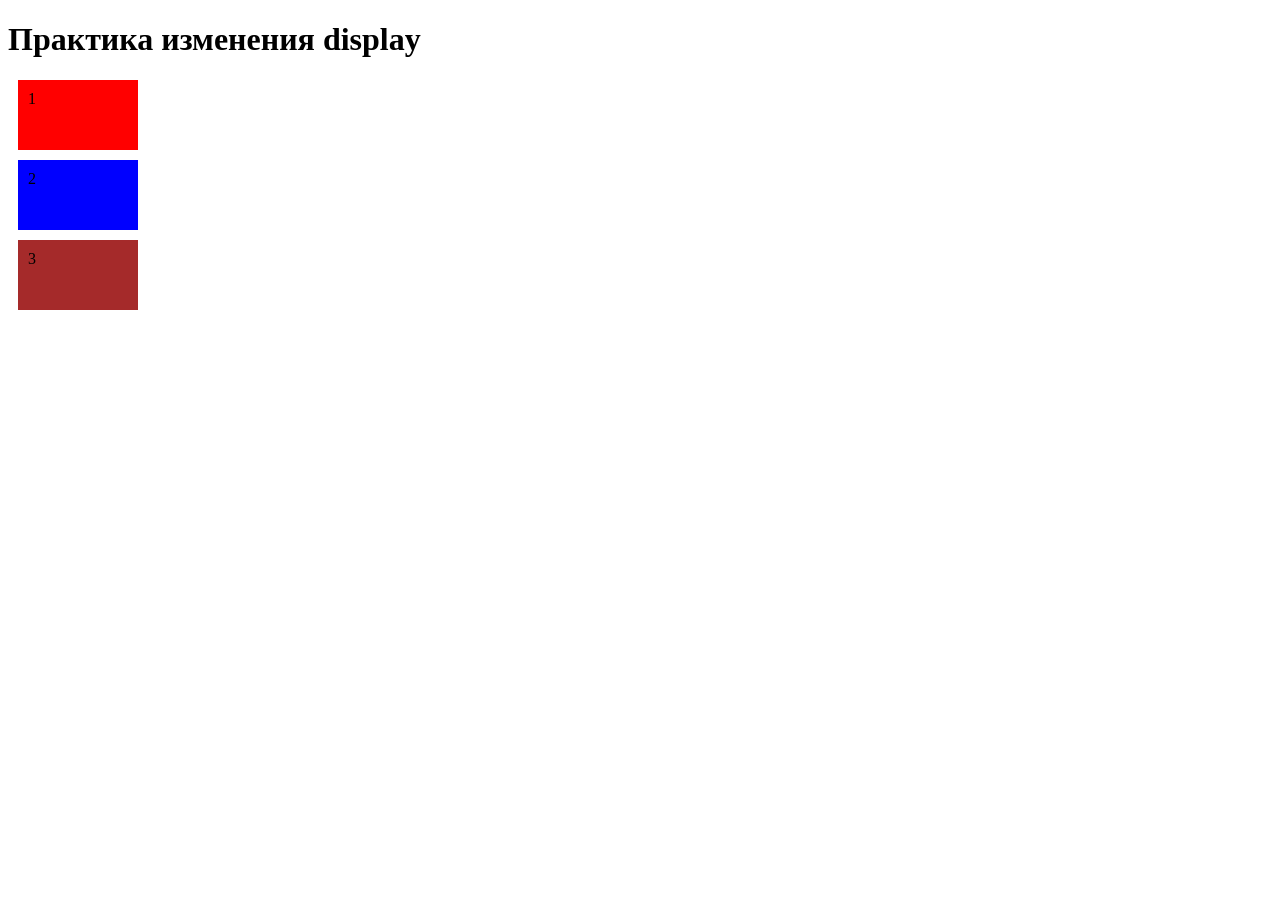
<file: theory/030-css-display-practice/index.html>
<!DOCTYPE html>
<html lang="ru">

<head>
    <meta charset="UTF-8">
    <meta name="viewport" content="width=device-width, initial-scale=1.0">
    <title>Практика изменения display</title>
    <style>
        .rectangle {
            margin: 10px;
            padding: 10px;
        }

        #rectangle1 {
            background-color: red;
            width: 100px;
            height: 50px;
            display: block;
        }

        #rectangle2 {
            background-color: blue;
            width: 100px;
            height: 50px;
            display: block;
        }

        #rectangle3 {

            background-color: brown;
            width: 100px;
            height: 50px;
            display: block;
        }
    </style>
</head>

<body>
    <h1>Практика изменения display</h1>
    <div class="rectangle" id="rectangle1">
        1
    </div>
    <div class="rectangle" id="rectangle2">
        2
    </div>

    <div class="rectangle" id="rectangle3">
        3
    </div>
</body>

</html>
</file>
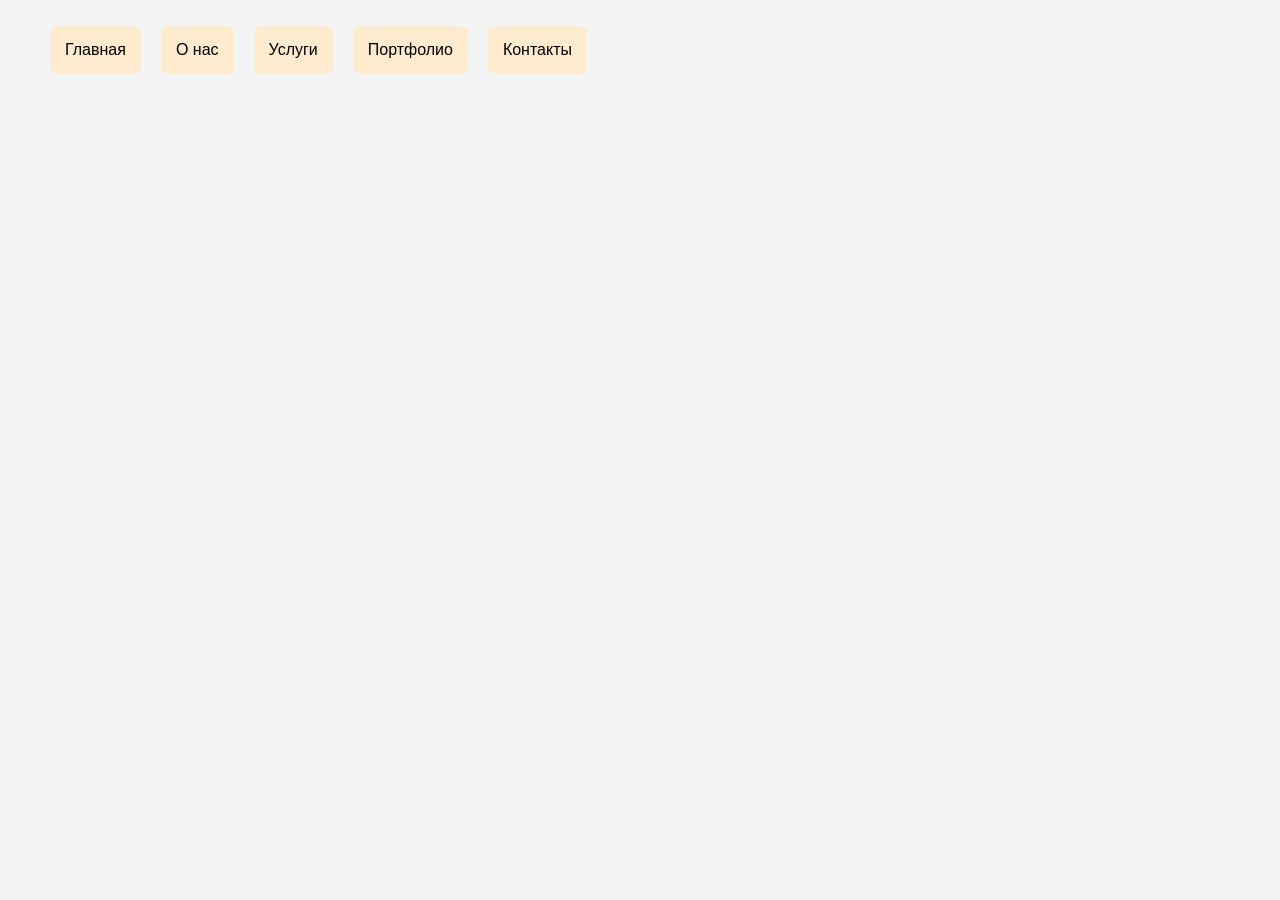
<file: theory/042-flex-practice/index.html>
<!DOCTYPE html>
<html lang="ru">

<head>
    <meta charset="UTF-8">
    <meta name="viewport" content="width=device-width, initial-scale=1.0">
    <style>
        li {
            list-style-type: none;
            background-color: blanchedalmond;
            padding: 15px;
            margin: 10px;
            border-radius: 10%;
        }

        .menu {
            display: flex;

        }

        body {
            font-family: Arial, sans-serif;
            background-color: #f4f4f4;
            margin: 0;
            padding: 0;
        }
    </style>
    <title>Flex-список меню</title>
</head>

<body>
    <ul class="menu">
        <li>Главная</li>
        <li>О&nbsp;нас</li>
        <li>Услуги</li>
        <li>Портфолио</li>
        <li>Контакты</li>
    </ul>
</body>

</html>
</file>
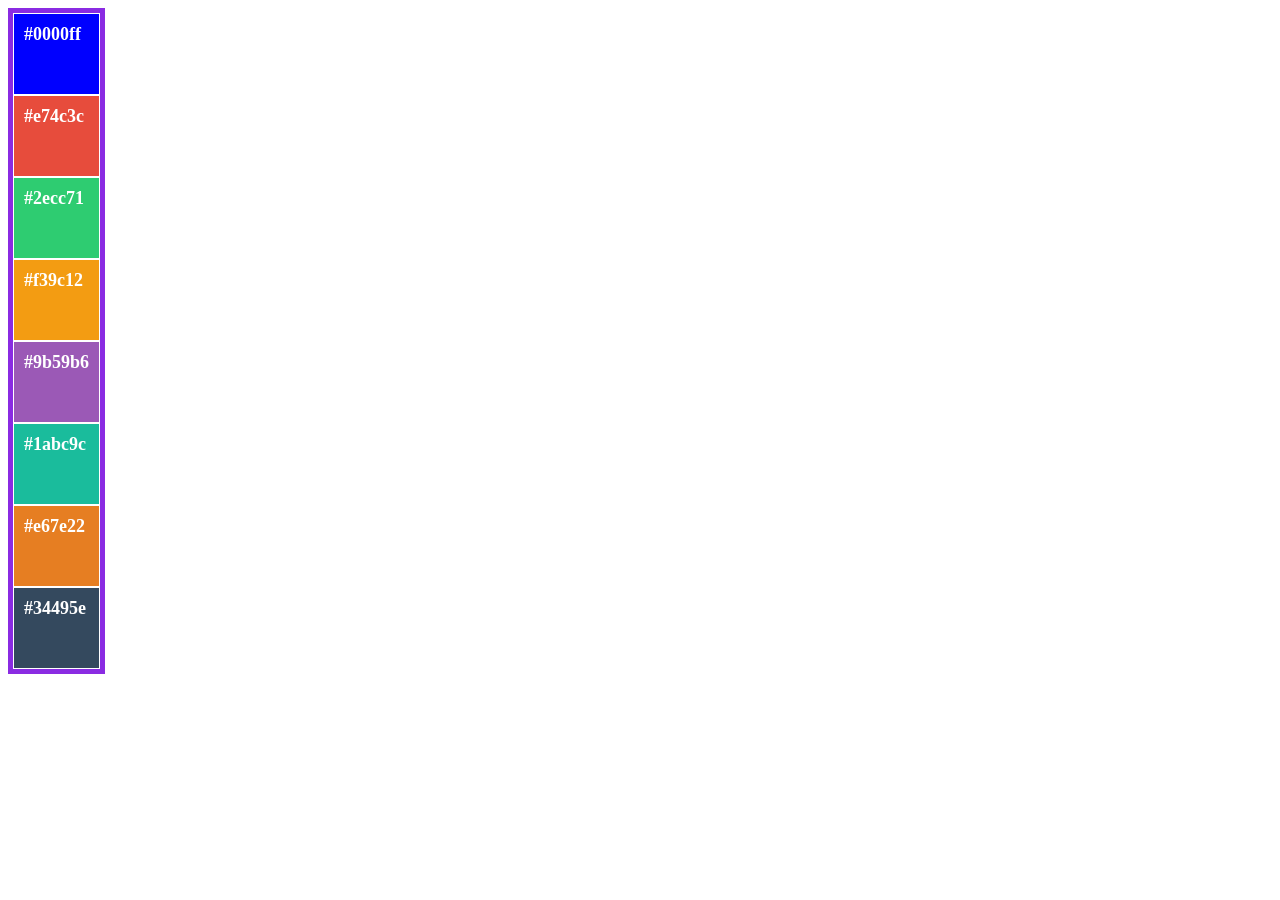
<file: theory/044-flex-duration-basic-practice/index.html>
<!DOCTYPE html>
<html lang="ru">

<head>
    <meta charset="UTF-8">
    <meta name="viewport" content="width=device-width, initial-scale=1.0">
    <title>Цвета</title>
    <style>
        .contrast-container {
            border: 5px solid blueviolet;
            display: inline-flex;
            flex-direction: column;

        }


        .color-box {
            flex-basis: 60px;
            padding: 10px;
            margin: 1px;
            display: flex;
            font-size: 18px;
            color: white;
            font-weight: bold;
        }

        .color1 {
            background-color: #0000ff;
        }

        .color2 {
            background-color: #e74c3c;
        }

        .color3 {
            background-color: #2ecc71;
        }

        .color4 {
            background-color: #f39c12;
        }

        .color5 {
            background-color: #9b59b6;
        }

        .color6 {
            background-color: #1abc9c;
        }

        .color7 {
            background-color: #e67e22;
        }

        .color8 {
            background-color: #34495e;
        }
    </style>
</head>

<body>

    <div class="contrast-container">
        <h1 class="color-box color1">#0000ff</h1>
        <h1 class="color-box color2">#e74c3c</h1>
        <h1 class="color-box color3">#2ecc71</h1>
        <h1 class="color-box color4">#f39c12</h1>
        <h1 class="color-box color5">#9b59b6</h1>
        <h1 class="color-box color6">#1abc9c</h1>
        <h1 class="color-box color7">#e67e22</h1>
        <h1 class="color-box color8">#34495e</h1>
    </div>

</body>

</html>
</file>
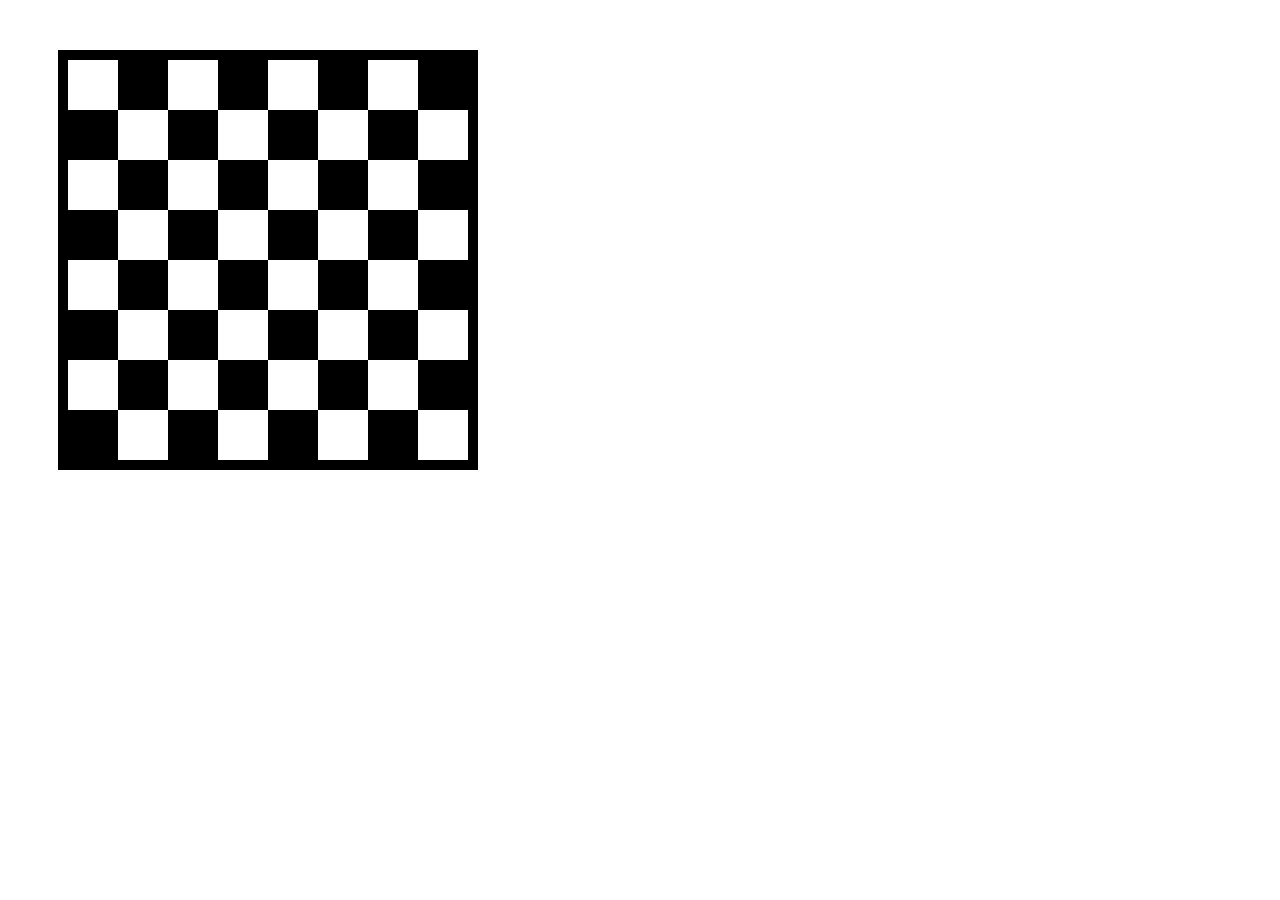
<file: theory/055-grid-practice/index.html>
<!DOCTYPE html>
<html lang="en">

<head>
    <meta charset="UTF-8">
    <meta name="viewport" content="width=device-width, initial-scale=1.0">
    <title>Document</title>
    <style>
        .board {
            width: 400px;
            display: grid;
            grid-template-columns: repeat(8, 1fr);
            grid-template-rows: repeat(8, 1fr);
            border: 10px solid;
            margin: 50px;

        }

        .piece {
            width: 50px;
            height: 50px;
        }

        .white {
            color: white;
        }

        .black {
            background-color: black;
        }
    </style>
</head>

<body>
    <div class="board">
        <div class="piece white"></div>
        <div class="piece black"></div>
        <div class="piece white"></div>
        <div class="piece black"></div>
        <div class="piece white"></div>
        <div class="piece black"></div>
        <div class="piece white"></div>
        <div class="piece black"></div>

        <div class="piece black"></div>
        <div class="piece white"></div>
        <div class="piece black"></div>
        <div class="piece white"></div>
        <div class="piece black"></div>
        <div class="piece white"></div>
        <div class="piece black"></div>
        <div class="piece white"></div>

        <div class="piece white"></div>
        <div class="piece black"></div>
        <div class="piece white"></div>
        <div class="piece black"></div>
        <div class="piece white"></div>
        <div class="piece black"></div>
        <div class="piece white"></div>
        <div class="piece black"></div>

        <div class="piece black"></div>
        <div class="piece white"></div>
        <div class="piece black"></div>
        <div class="piece white"></div>
        <div class="piece black"></div>
        <div class="piece white"></div>
        <div class="piece black"></div>
        <div class="piece white"></div>

        <div class="piece white"></div>
        <div class="piece black"></div>
        <div class="piece white"></div>
        <div class="piece black"></div>
        <div class="piece white"></div>
        <div class="piece black"></div>
        <div class="piece white"></div>
        <div class="piece black"></div>

        <div class="piece black"></div>
        <div class="piece white"></div>
        <div class="piece black"></div>
        <div class="piece white"></div>
        <div class="piece black"></div>
        <div class="piece white"></div>
        <div class="piece black"></div>
        <div class="piece white"></div>

        <div class="piece white"></div>
        <div class="piece black"></div>
        <div class="piece white"></div>
        <div class="piece black"></div>
        <div class="piece white"></div>
        <div class="piece black"></div>
        <div class="piece white"></div>
        <div class="piece black"></div>

        <div class="piece black"></div>
        <div class="piece white"></div>
        <div class="piece black"></div>
        <div class="piece white"></div>
        <div class="piece black"></div>
        <div class="piece white"></div>
        <div class="piece black"></div>
        <div class="piece white"></div>


    </div>
</body>

</html>
</file>
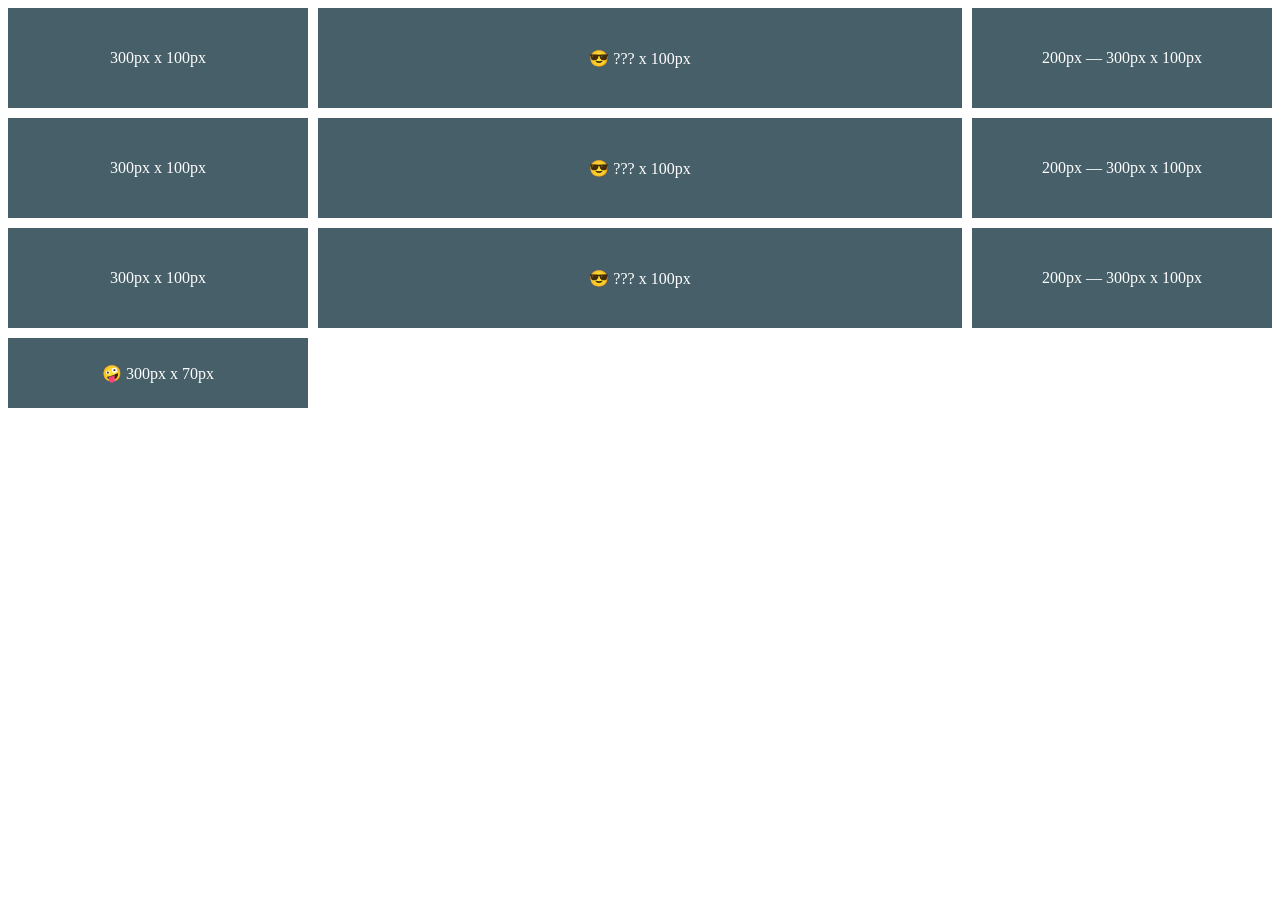
<file: theory/057-grid-practice/index.html>
<!DOCTYPE html>
<html lang="ru">

<head>
    <meta charset="UTF-8">
    <meta name="viewport" content="width=device-width, initial-scale=1.0">
    <style>
        .container {
            display: grid;
            grid-template-columns: 300px auto minmax(200px, 300px);
            grid-template-rows: repeat(3, 100px);
            grid-auto-rows: 70px;
            gap: 10px;
        }

        .item {
            display: flex;
            justify-content: center;
            align-items: center;
            background-color: #465f68;
            color: white;
        }
    </style>
    <title>Grid Layout</title>
</head>

<body>
    <div class="container">
        <div class="item">300px x 100px</div>
        <div class="item">😎 ??? x 100px</div>
        <div class="item">200px — 300px x 100px</div>
        <div class="item">300px x 100px</div>
        <div class="item">😎 ??? x 100px</div>
        <div class="item">200px — 300px x 100px</div>
        <div class="item">300px x 100px</div>
        <div class="item">😎 ??? x 100px</div>
        <div class="item">200px — 300px x 100px</div>

        <div class="item fixed">🤪 300px x 70px</div>
    </div>
</body>

</html>
</file>
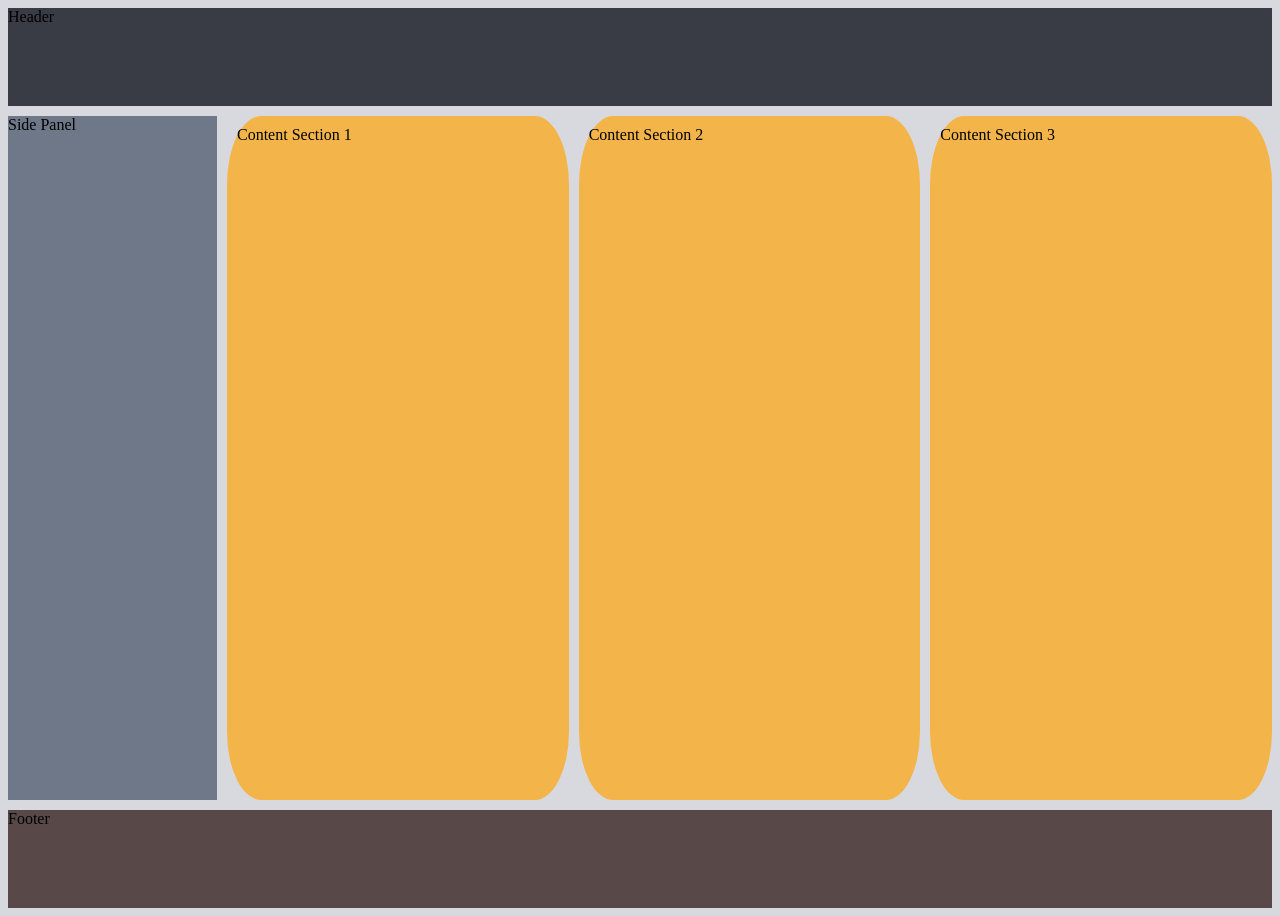
<file: theory/060-grid-practice/index.html>
<!DOCTYPE html>
<html lang="ru">

<head>
    <meta charset="UTF-8">
    <meta name="viewport" content="width=device-width, initial-scale=1.0">
    <title>Grid Layout</title>
    <style>
        body {
            height: 100vh;
            display: grid;
            grid-template-columns: 1fr 5fr;
            grid-template-rows: 1fr 7fr 1fr;
            gap: 10px;
            background-color: #D8D9De;

        }

        .header {
            grid-column: span 2;
            background-color: #393B45;

        }

        .aside {
            background-color: #6E7889;
        }

        .main {
            display: grid;
            grid-template-columns: 1fr 1fr 1fr;
            gap: 10px;
            /* justify-content: space   -between; */

        }

        .footer {
            background-color: #584848;
            grid-column: span 2;
        }

        .section {
            background-color: #F3B54A;
            display: flex;
            border: 10px solid #F3B54A;
            border-radius: 10%;
        }

        @media (max-width:400px) {
            .main {
                grid-template-columns: 1fr;
                grid-template-rows: 1fr 1fr 1fr;
            }
        }
    </style>
</head>

<body>
    <div class="header">Header</div>
    <div class="aside">Side Panel</div>
    <div class="main">
        <div class="section">Content Section 1</div>
        <div class="section">Content Section 2</div>
        <div class="section">Content Section 3</div>
    </div>
    <div class="footer">Footer</div>
</body>

</html>
</file>
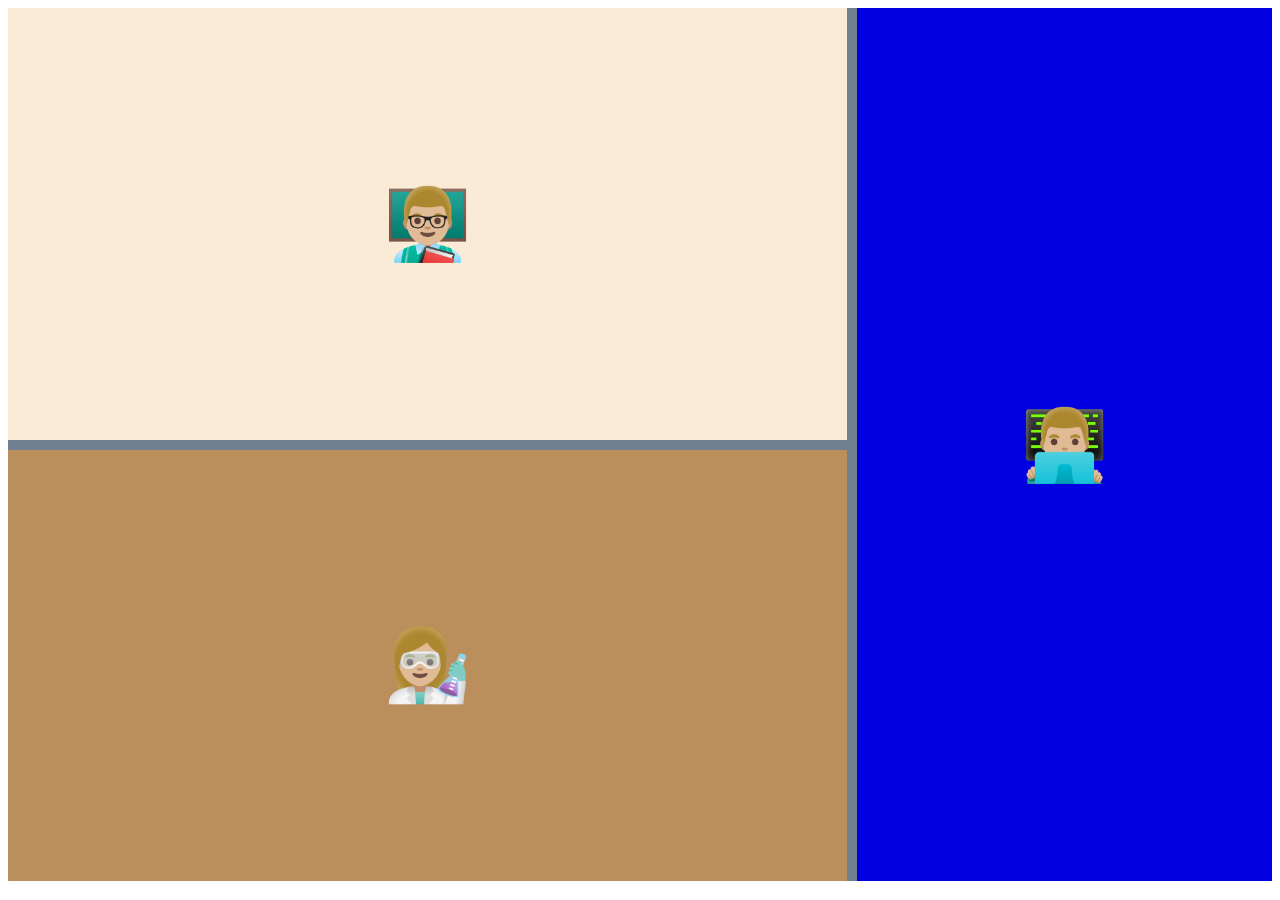
<file: theory/059-grid-placement/1-original/index.html>
<!DOCTYPE html>
<html lang="ru">

<head>
    <meta charset="UTF-8">
    <meta name="viewport" content="width=device-width, initial-scale=1.0">
    <style>
        .container {
            background-color: slategrey;
            height: 97vh;
            display: grid;
            gap: 10px;
            grid-template-columns: 1fr 1fr 1fr;
            grid-template-rows: 1fr 1fr;
        }

        .item {
            background-color: rgb(159, 142, 121);
            font-size: 70px;
            display: flex;
            justify-content: center;
            align-items: center;
        }

        .teacher {
            grid-column-start: span 2;
            background-color: antiquewhite;
        }

        .scientist {
            grid-column-start: span 2;
            background-color: rgb(186, 143, 91);
        }

        .programmer {
            grid-column-start: 3;
            grid-row-start: 1;
            grid-row-end: 3;
            background-color: rgb(0, 0, 225);
        }
    </style>
    <title>grid-placement</title>
</head>

<body>
    <div class="container">
        <div class="item teacher">👨🏼‍🏫</div>
        <div class="item scientist">👩🏼‍🔬</div>
        <div class="item programmer">👨🏼‍💻</div>
    </div>
</body>

</html>
</file>
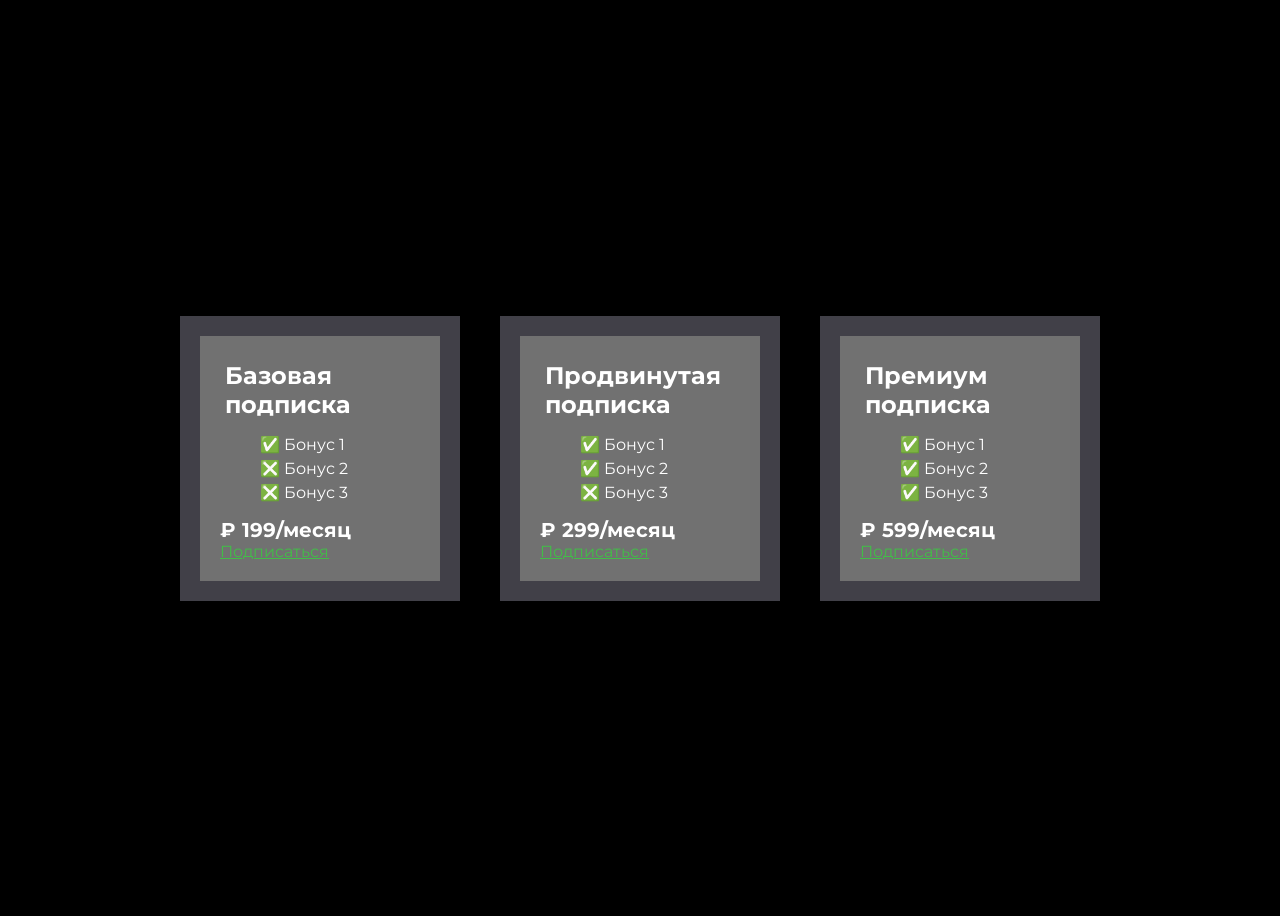
<file: theory/053-subscription-cards/mobile-index.html>
<!DOCTYPE html>
<html lang="ru">

<head>
    <meta charset="UTF-8">
    <meta name="viewport" content="width=device-width, initial-scale=1.0">
    <link rel="stylesheet" href="https://fonts.googleapis.com/css2?family=Montserrat:wght@400;500;600;700&display=swap">
    <link rel="stylesheet" href="https://fonts.googleapis.com/css2?family=Roboto+Mono&display=swap">
    <title>Подписка на закрытый канал</title>

    <!-- 😉 Помните, что ваше решение такое же хорошее, как и моё, до тех пор, пока оно вам нравится -->

    <!-- Стили для элементов страницы -->
    <style>
        body {
            /* Используется шрифт Montserrat для текста внутри body */
            font-family: 'Montserrat', sans-serif;
            background-color: black;
            color: white;
            display: flex;
            flex-direction: row;
            justify-content: center;
            align-items: center;
            height: 100vh;

        }

        .card {
            /* Цвет фона карточки */
            background-color: rgb(113, 113, 113);
            border: 20px solid #414048;
            padding: 20px;
            flex-basis: 200px;
            margin: 20px;
        }

        .card h2 {
            /* Внутренний отступ для заголовка h2 */
            margin: 5px;

        }


        .price {
            /* Размер шрифта цены */
            font-size: 20px;
            /* Жирное начертание для цены */
            font-weight: bold;
        }


        .button {
            /* Цвет фона кнопки */
            /* background-color: #4CAF50; */
            color: #42bd48
        }

        .button:hover {
            /* Изменение цвета фона кнопки при наведении */
            background-color: #37873b;
        }

        ul {
            /* Удаление маркеров списка */
            list-style: none;
        }

        li {
            /* Внешний отступ элементов списка */
            margin: 5px 0;
        }

        @media (max-width: 768px) {
            body {
                /* Изменение направления отображения элементов при ширине экрана до 768px */
                flex-direction: column;
                /* Выравнивание элементов по центру при изменении направления */
                align-items: center;
                margin-top: 100px;
            }

            .card {
                width: 200px;

            }
        }
    </style>
</head>

<body>

    <div class="card">
        <h2>Базовая подписка</h2>
        <ul>
            <li>✅ Бонус 1</li>
            <li>❎ Бонус 2</li>
            <li>❎ Бонус 3</li>
        </ul>
        <div class="price">&#8381; 199/месяц</div>
        <a href="#" class="button">Подписаться</a>
    </div>

    <div class="card">
        <h2>Продвинутая подписка</h2>
        <ul>
            <li>✅ Бонус 1</li>
            <li>✅ Бонус 2</li>
            <li>❎ Бонус 3</li>
        </ul>
        <div class="price">&#8381; 299/месяц</div>
        <a href="#" class="button">Подписаться</a>
    </div>

    <div class="card">
        <h2>Премиум подписка</h2>
        <ul>
            <li>✅ Бонус 1</li>
            <li>✅ Бонус 2</li>
            <li>✅ Бонус 3</li>
        </ul>
        <div class="price">&#8381; 599/месяц</div>
        <a href="#" class="button">Подписаться</a>
    </div>

</body>

</html>
</file>
